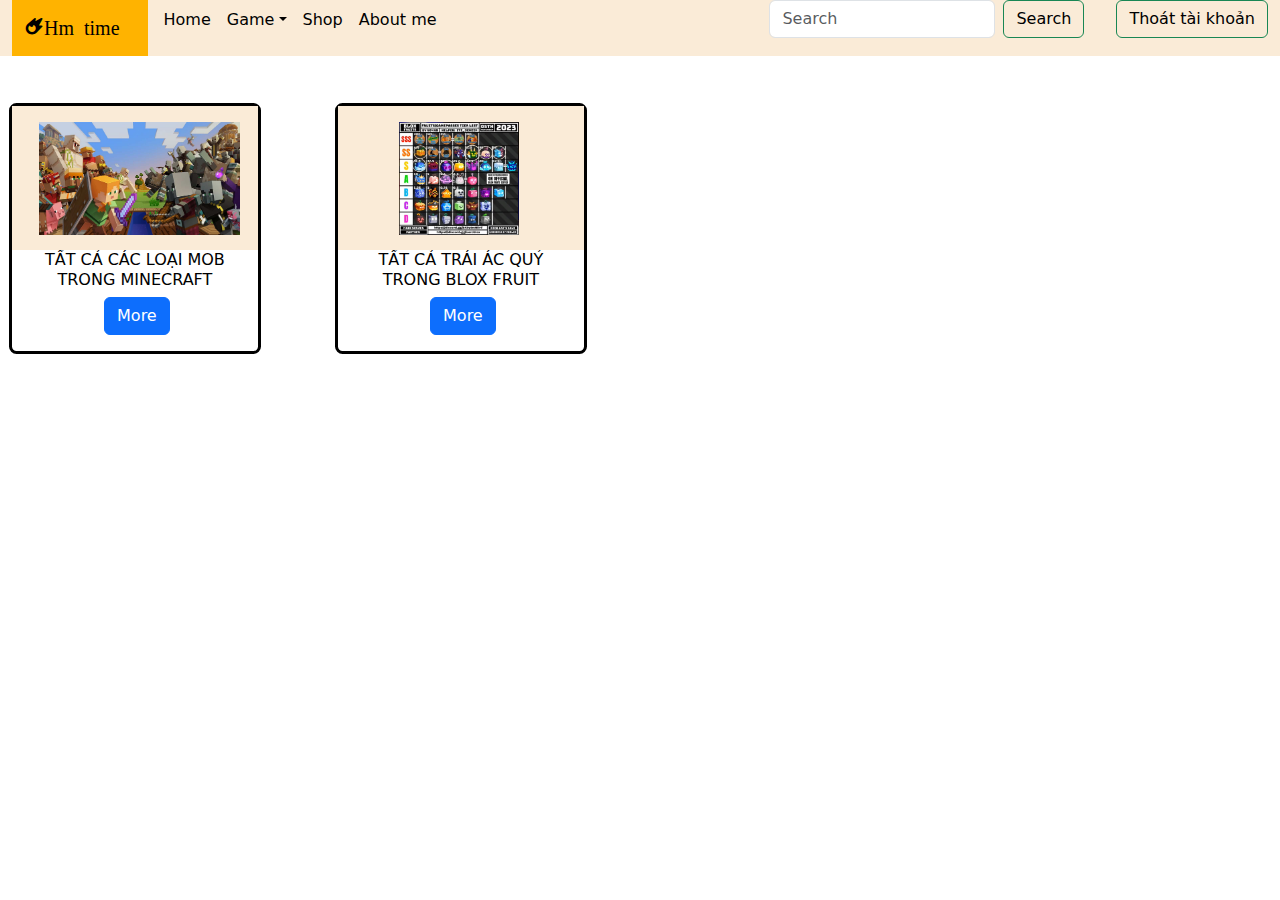
<file: index.html>
<!DOCTYPE html>
<html lang="en">
<head>
    <meta charset="UTF-8">
    <meta name="viewport" content="width=device-width, initial-scale=1.0">
    <link rel="stylesheet" href="style.css">
    <link rel="stylesheet" href="https://cdn.jsdelivr.net/npm/bootstrap@5.3.2/dist/css/bootstrap.min.css">
    <link href='https://unpkg.com/boxicons@2.1.4/css/boxicons.min.css' rel='stylesheet'>
    
    <title>Document</title>
</head>
<body>
    <div class="menu">
        <div class="container-fluid">
            <ul class="nav nav-pills nav-underline ul1">
                <nav class="navbar bg-body-tertiary" id="icon">
                    <div class="container-fluid">
                        <a class="navbar-brand hm" href="#" style="float: left;">
                            <i class='bx bxs-meteor'>Hm time</i>
                            
                        </a>
                    </div>
                </nav>
                <li class="nav-item">
                    <a class="nav-link " href="index.html" style="color: black;">Home</a>
                </li>
                <li class="nav-item">
                    <a class="nav-link dropdown-toggle" data-bs-toggle="dropdown" href="#" role="button" aria-expanded="false" style="color: black;">Game</a>
                    <ul class="dropdown-menu">
                    <li><a class="dropdown-item nav-link" href="#" style="color: black;">Roblox</a></li>
                    <li><a class="dropdown-item nav-link" href="#" style="color: black;">Minecraft</a></li>
                    <li><a class="dropdown-item nav-link" href="#" style="color: black;">Liên Quân</a></li>
                    </ul>
                </li>
                <li class="nav-item">
                    <a class="nav-link" href="#" style="color: black;">Shop</a>
                </li>
                <li class="nav-item">
                    <a class="nav-link" href="about-me.html" style="color: black;">About me</a>
                </li>
            </ul>
            <ul style="float: right;">
                <button type="submit" class="btn btn-outline-success" data-bs-toggle="modal" data-bs-target="#thoát">Thoát tài khoản</button>
            </ul>
            <ul class="ul2">
                <form class="d-flex" role="search">
                    <input class="form-control me-2" type="search" placeholder="Search" aria-label="Search">
                    <button class="btn btn-outline-success" type="submit">Search</button>
                </form>
            </ul>
            
        </div>
    </div>
    <div class="content" style="padding-top: 3%;">
        <div class="row">
            <div class="text-center col-lg-3" style="background-color: white;float: left;">
                <a href="TC các loại mob trong Minecraft.html">
                    <div class="col-lg-10 text-center" style="margin-top: 3% ;background-color: rgb(255, 255, 255) ;margin-left: 3%;border: 3px black solid; border-radius: 3%;">
                        <div class="navbar bg-body-tertiary" id="cn">
                            <img src="tat-ca-cac-loai-mobs-trong-minecraft.jpg" alt="" style="height: 8rem;padding-top: 3%;padding-bottom: 3%;padding-left: 11%;">
                        </div>
                        <div class="text-center">
                            <h6 style="padding-left: 7%;padding-right: 7%;">TẤT CẢ CÁC LOẠI MOB TRONG MINECRAFT</h6>
                            <div class="collapse multi-collapse" id="collapseExample">
                                <div style="padding-left: 2%;padding-right: 2%;">
                                    Mobs còn được gọi lại các loài động vật, quái vật trong Minecraft. Hầu như ai cũng biết chúng có thể là những con thú rất tinh nghịch như gấu trúc thích lăn lộn, hay những con quái vật rất nguy hiểm như thây ma, người xương, và creeper, … v.v
                                </div>
                            </div>
                            <p class="d-inline-flex gap-1">
                                <a class="btn btn-primary" data-bs-toggle="collapse" href="#collapseExample" style="color: white !important;;">More</a>
                            </p>
                        </div>
                    </div>
                </a>
            </div>
            <div class="text-center col-lg-3" style="background-color: white;float: left;">
                <a href="TC trái ác quỷ trong bloxfruit.html">
                    <div class="col-lg-10 text-center" style="margin-top: 3% ;background-color: rgb(255, 255, 255) ;margin-left: 3%;border: 3px black solid; border-radius: 3%;">
                        <div class="navbar bg-body-tertiary" id="cn">
                            <img src="Screenshot 2023-12-24 155034.png" alt="" style="height: 8rem;padding-top: 3%;padding-bottom: 3%;padding-left: 25%;">
                        </div>
                        <div class="text-center">
                            <h6 style="padding-left: 7%;padding-right: 7%;">TẤT CẢ TRÁI ÁC QUỶ TRONG BLOX FRUIT</h6>
                            <div class="collapse multi-collapse" id="collapseExample1">
                                <div style="padding-left: 2%;padding-right: 2%;">
                                    Trong Blox Fruit mỗi trái ác quỷ đều có sức mạnh riêng và khả năng phát triển khác nhau, đây là những yếu tố quan trọng mà người chơi cần xem xét để chọn lựa phù hợp với chiến thuật và phong cách chơi của mình. Cùng tìm hiểu tất cả trái ác quỷ trong Blox Fruit mới nhất 2023 ngay dưới bài viết nhé!
                                </div>
                            </div>
                            <p class="d-inline-flex gap-1">
                                <a class="btn btn-primary" data-bs-toggle="collapse" href="#collapseExample1" style="color: white !important;;">More</a>
                            </p>
                        </div>
                    </div>
                </a>
            </div>
        </div>
    </div>
    <div class="footer">

    </div>
    <div class="modal fade" id="thoát" data-bs-backdrop="static" aria-labelledby="staticBackdropLabel" aria-hidden="true">
        <div class="modal-dialog">
            <div class="modal-content">
                <div class="modal-header">
                    <h1 class="modal-title fs-5" id="staticBackdropLabel">Lưu ý</h1>
                </div>
                <div class="modal-body">
                    khi bạn thoát thì những cái bạn ghi vào nó sẽ mất! Bạn chắc làn bạn sẽ thoát chứ
                </div>
                <div class="modal-footer">
                    <button type="button" class="btn btn-primary" data-bs-toggle="modal" data-bs-target="#out">Thoát</button>
                    <button type="button" class="btn btn-primary">Trở lại</button>
                </div>
            </div>
        </div>
    </div>
    <div class="modal fade" id="out" data-bs-backdrop="static" aria-labelledby="staticBackdropLabel" aria-hidden="true">
        <div class="modal-dialog">
            <div class="modal-content">
                <div class="modal-header">
                    <h1 class="modal-title fs-5" id="staticBackdropLabel">Thông báo</h1>
                </div>
                <div class="modal-body">
                    Bạn thoát thành công!
                </div>
                <div class="modal-footer">
                    <a href="đăng nhập.html"><button type="button" class="btn btn-primary">Đóng</button></a>
                </div>
            </div>
        </div>
    </div>
    <script scr="https://code.jquery.com/jquery-3.7.1.slim.min.js"></script>
    <script src="https://cdn.jsdelivr.net/npm/bootstrap@5.3.2/dist/js/bootstrap.bundle.min.js"></script>
</body>
</html>
</file>
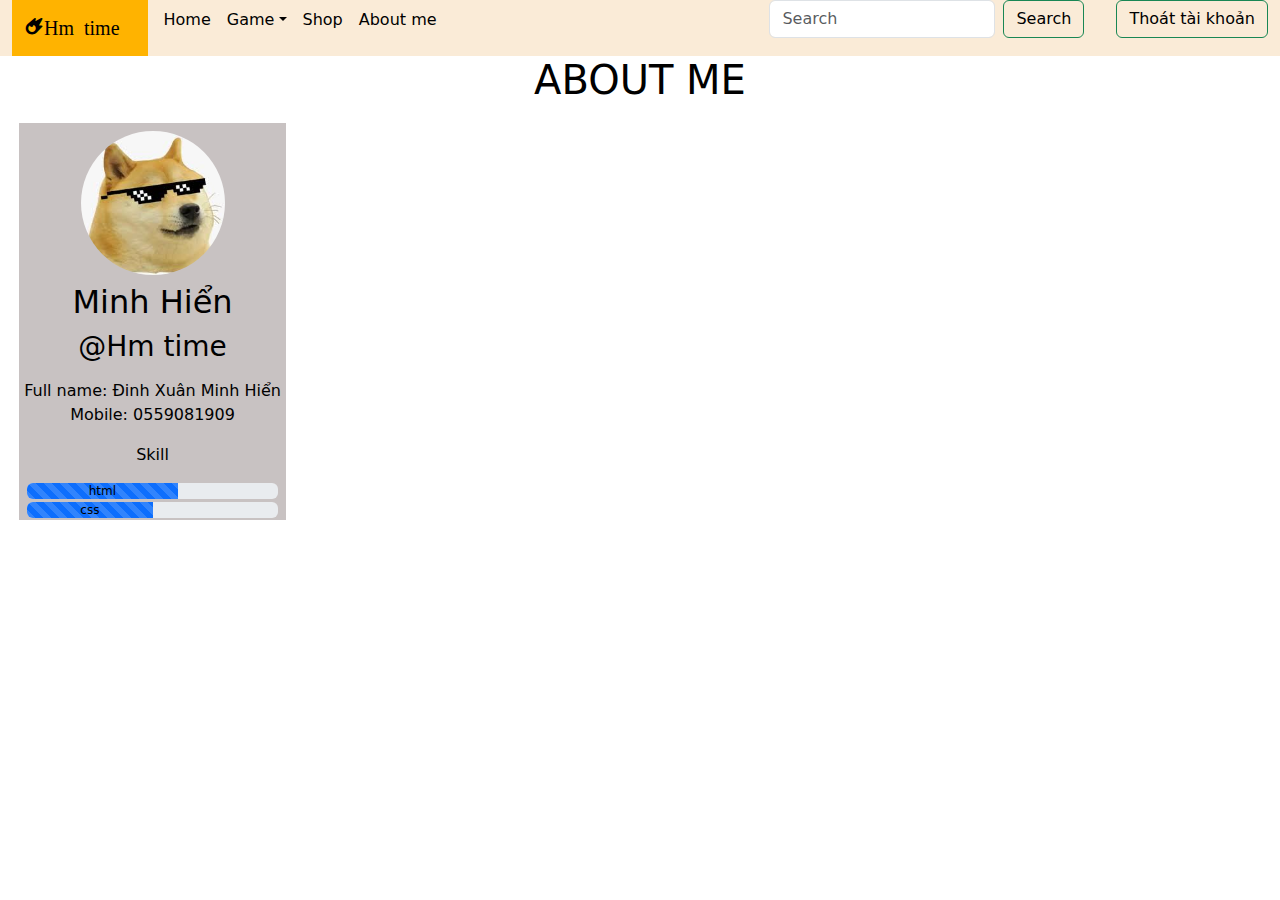
<file: about-me.html>
<!DOCTYPE html>
<html lang="en">
<head>
    <meta charset="UTF-8">
    <meta name="viewport" content="width=device-width, initial-scale=1.0">
    <link rel="stylesheet" href="style.css">
    <link rel="stylesheet" href="https://cdn.jsdelivr.net/npm/bootstrap@5.3.2/dist/css/bootstrap.min.css">
    <link href='https://unpkg.com/boxicons@2.1.4/css/boxicons.min.css' rel='stylesheet'>
    
    <title>Document</title>
</head>
<body>
    <div class="menu">
        <div class="container-fluid">
            <ul class="nav nav-pills nav-underline ul1">
                <nav class="navbar bg-body-tertiary" id="icon">
                    <div class="container-fluid">
                        <a class="navbar-brand hm" href="#" style="float: left;">
                            <i class='bx bxs-meteor'>Hm time</i>
                            
                        </a>
                    </div>
                </nav>
                <li class="nav-item">
                    <a class="nav-link " href="index.html" style="color: black;">Home</a>
                </li>
                <li class="nav-item">
                    <a class="nav-link dropdown-toggle" data-bs-toggle="dropdown" href="#" role="button" aria-expanded="false" style="color: black;">Game</a>
                    <ul class="dropdown-menu">
                    <li><a class="dropdown-item nav-link" href="#" style="color: black;">Roblox</a></li>
                    <li><a class="dropdown-item nav-link" href="#" style="color: black;">Minecraft</a></li>
                    <li><a class="dropdown-item nav-link" href="#" style="color: black;">Liên Quân</a></li>
                    </ul>
                </li>
                <li class="nav-item">
                    <a class="nav-link" href="#" style="color: black;">Shop</a>
                </li>
                <li class="nav-item">
                    <a class="nav-link" href="about-me.html" style="color: black;">About me</a>
                </li>
            </ul>
            <ul style="float: right;">
                <button type="submit" class="btn btn-outline-success" data-bs-toggle="modal" data-bs-target="#thoát">Thoát tài khoản</button>
            </ul>
            <ul class="ul2">
                <form class="d-flex" role="search">
                    <input class="form-control me-2" type="search" placeholder="Search" aria-label="Search">
                    <button class="btn btn-outline-success" type="submit">Search</button>
                </form>
            </ul>
            
        </div>
    </div>
    <div class="content">
        <H1 style="text-align: center;">ABOUT ME</H1>
        <div class="text-center col-lg-6" style="background-color: white;">
            <div class="col-lg-5 text-center" style="margin-top: 3% ;background-color: rgb(200, 194, 194) ;margin-left: 3%; ">
                <img src="images.jpg" alt="" style="border-radius: 100%;height: 10rem;padding-top: 3%;padding-bottom: 3%;">
                <h2>Minh Hiển</h2>
                <h3 style="color: gray;padding-bottom: 3%;">@Hm time</h3>
                <p >
                    Full name: Đinh Xuân Minh Hiển <br>
                    Mobile: 0559081909
                </p>
                <div style="padding-bottom: 1%;">
                    <p>Skill</p>
                    <div class="progress" style="margin-left: 3%;margin-right: 3%;">
                        <div class="progress-bar progress-bar-success progress-bar-striped" role="progressbar" aria-valuenow="40"
                            aria-valuemin="0" aria-valuemax="100" style="width:60%">
                            html
                        </div>
                    </div>
                    <div class="progress" style="margin-left: 3%;margin-right: 3%;margin-top: 1%;">
                        <div class="progress-bar progress-bar-success progress-bar-striped" role="progressbar" aria-valuenow="40"
                            aria-valuemin="0" aria-valuemax="100" style="width:50%">
                            css
                        </div>
                    </div>
                </div>
            </div>
        </div>
    </div>
    <div class="footer">

    </div>
    <div class="modal fade" id="thoát" data-bs-backdrop="static" aria-labelledby="staticBackdropLabel" aria-hidden="true">
        <div class="modal-dialog">
            <div class="modal-content">
                <div class="modal-header">
                    <h1 class="modal-title fs-5" id="staticBackdropLabel">Lưu ý</h1>
                </div>
                <div class="modal-body">
                    khi bạn thoát thì những cái bạn ghi vào nó sẽ mất! Bạn chắc làn bạn sẽ thoát chứ
                </div>
                <div class="modal-footer">
                    <button type="button" class="btn btn-primary" data-bs-toggle="modal" data-bs-target="#out">Thoát</button>
                    <button type="button" class="btn btn-primary">Trở lại</button>
                </div>
            </div>
        </div>
    </div>
    <div class="modal fade" id="out" data-bs-backdrop="static" aria-labelledby="staticBackdropLabel" aria-hidden="true">
        <div class="modal-dialog">
            <div class="modal-content">
                <div class="modal-header">
                    <h1 class="modal-title fs-5" id="staticBackdropLabel">Thông báo</h1>
                </div>
                <div class="modal-body">
                    Bạn thoát thành công!
                </div>
                <div class="modal-footer">
                    <a href="đăng nhập.html"><button type="button" class="btn btn-primary">Đóng</button></a>
                </div>
            </div>
        </div>
    </div>
    <script scr="https://code.jquery.com/jquery-3.7.1.slim.min.js"></script>
    <script src="https://cdn.jsdelivr.net/npm/bootstrap@5.3.2/dist/js/bootstrap.bundle.min.js"></script>
</body>
</file>
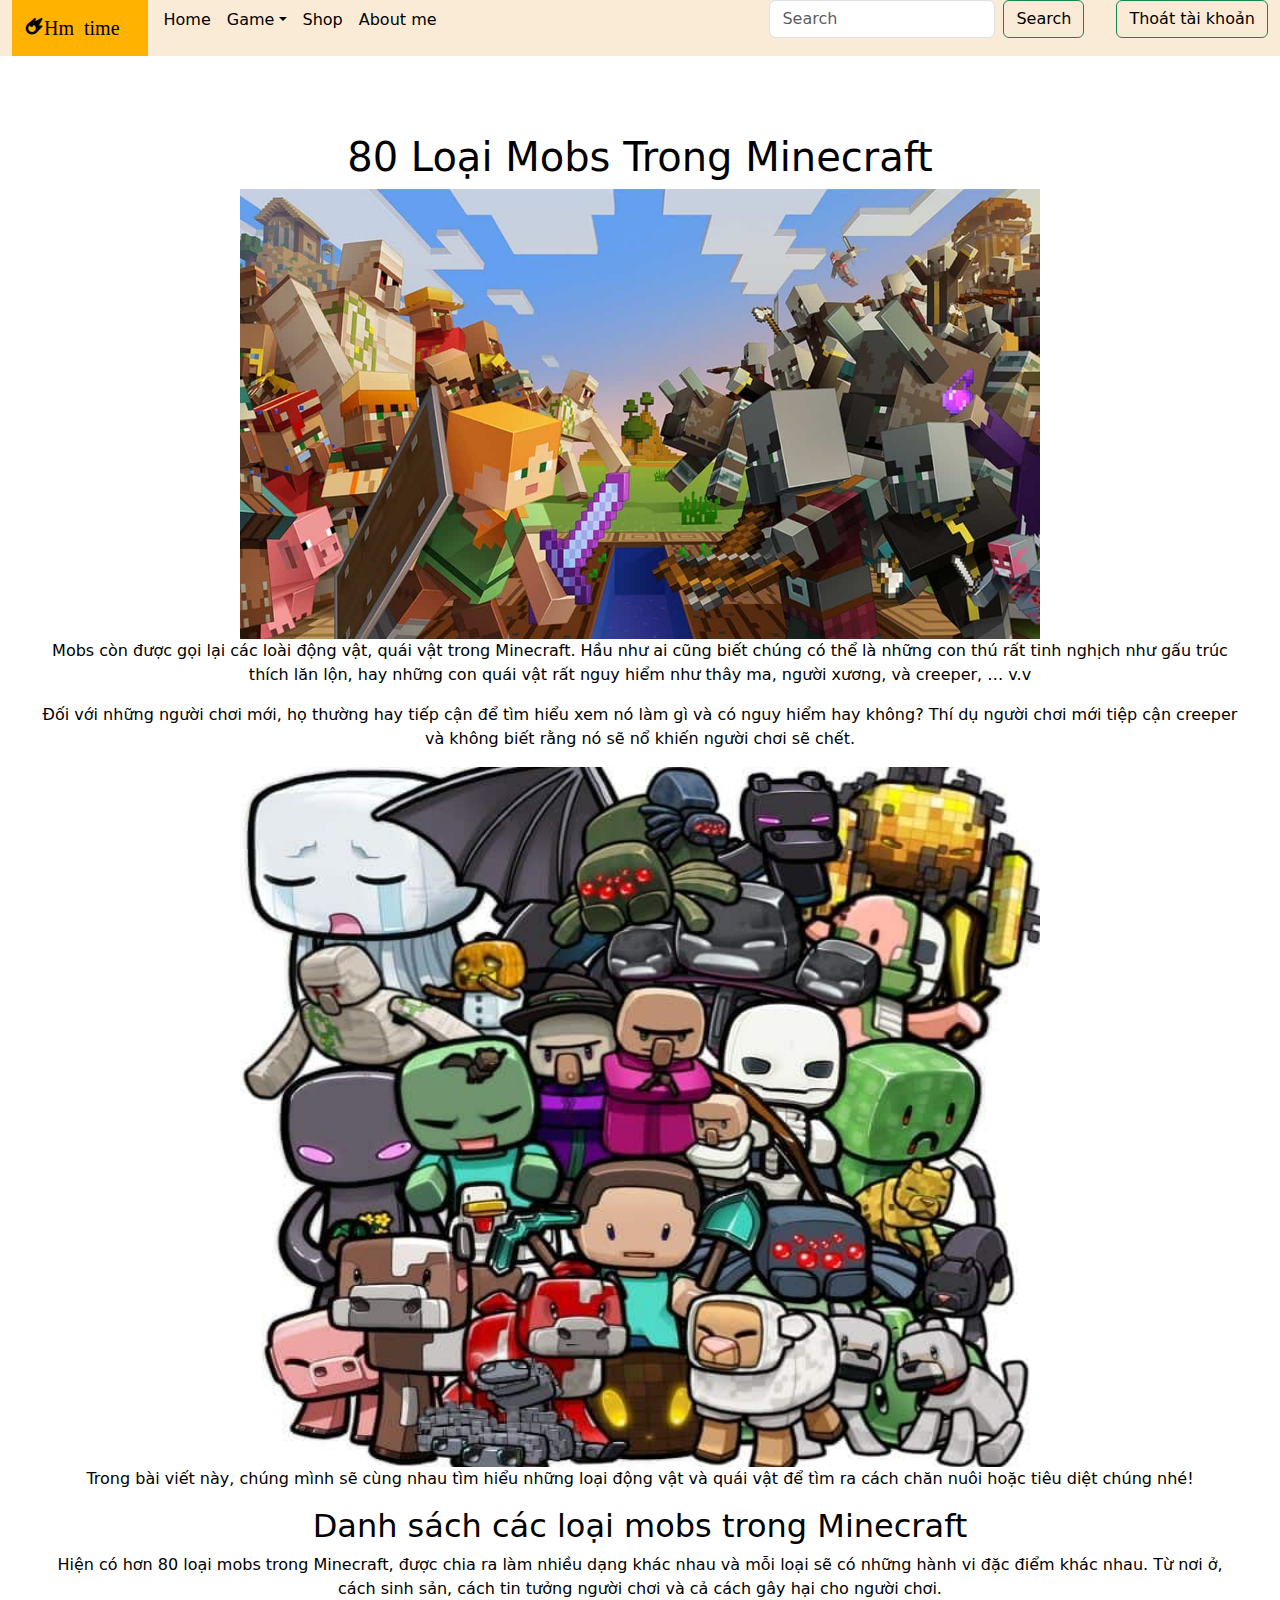
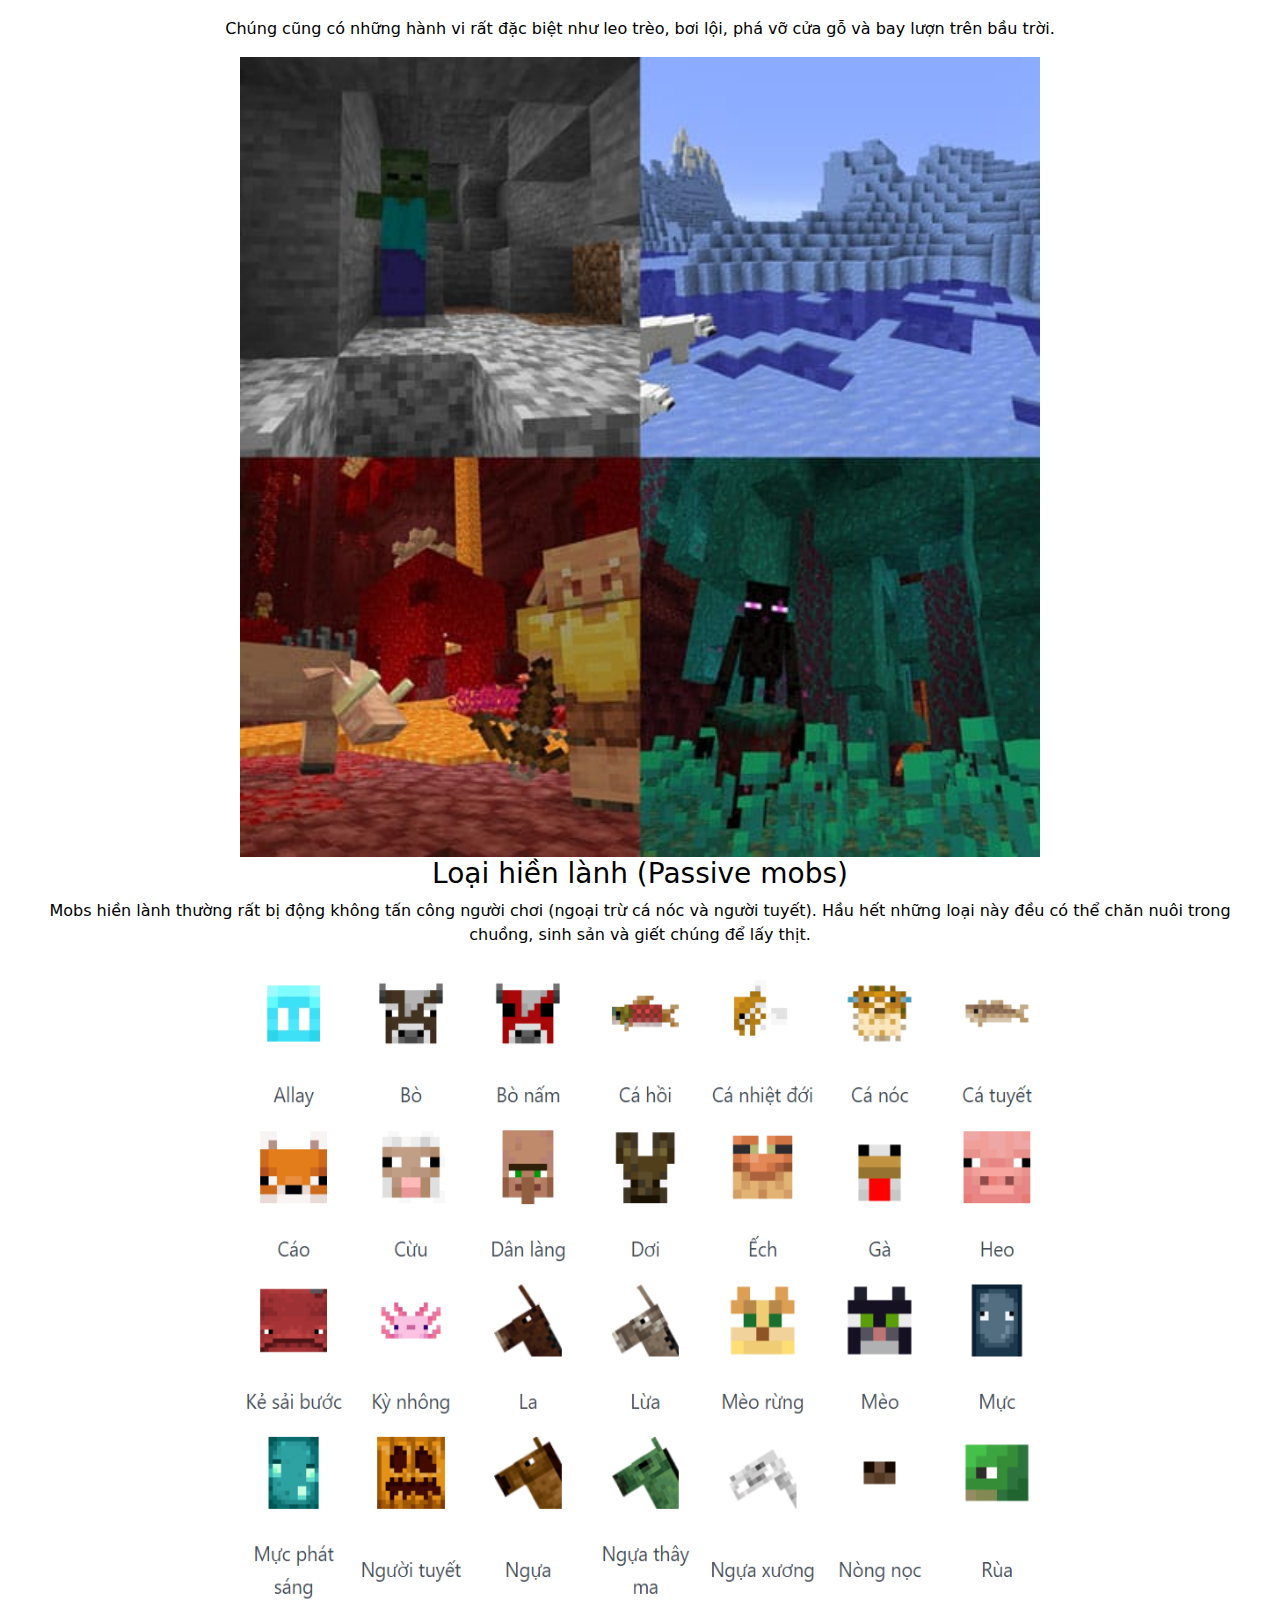
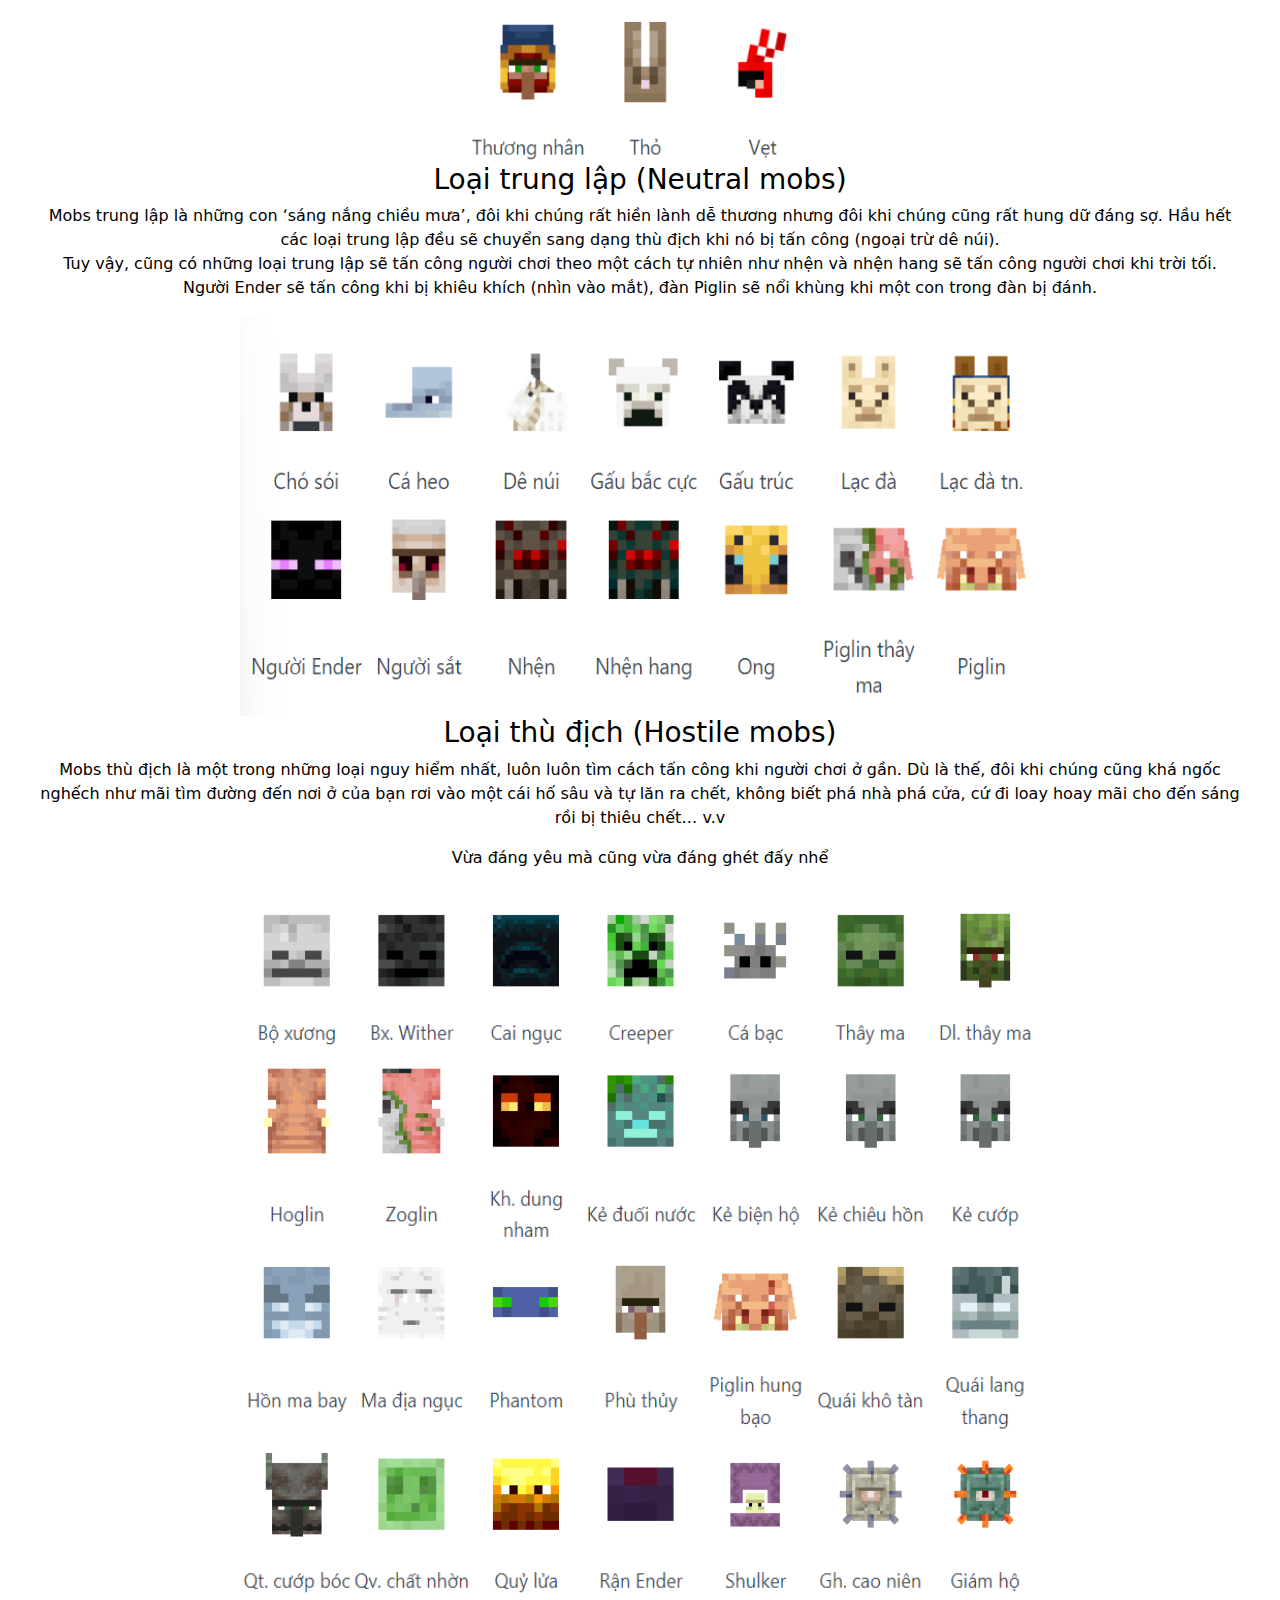
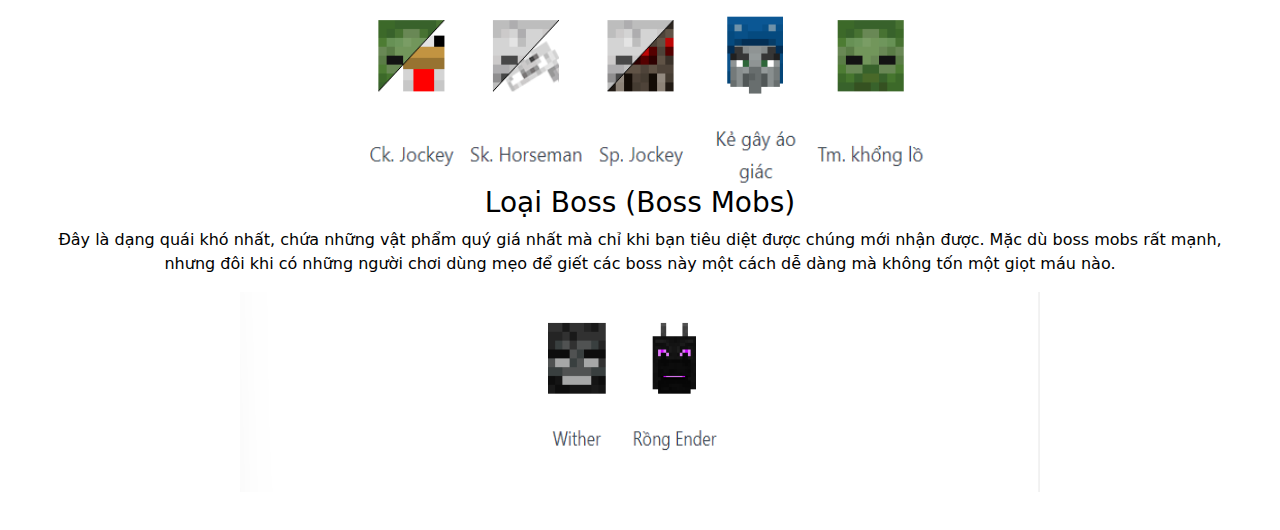
<file: TC các loại mob trong Minecraft.html>
<!DOCTYPE html>
<html lang="en">
<head>
    <meta charset="UTF-8">
    <meta name="viewport" content="width=device-width, initial-scale=1.0">
    <link rel="stylesheet" href="style.css">
    <link rel="stylesheet" href="https://cdn.jsdelivr.net/npm/bootstrap@5.3.2/dist/css/bootstrap.min.css">
    <link href='https://unpkg.com/boxicons@2.1.4/css/boxicons.min.css' rel='stylesheet'>
    
    <title>Document</title>
</head>
<body>
    <div class="menu">
        <div class="container-fluid">
            <ul class="nav nav-pills nav-underline ul1">
                <nav class="navbar bg-body-tertiary" id="icon">
                    <div class="container-fluid">
                        <a class="navbar-brand hm" href="#" style="float: left;">
                            <i class='bx bxs-meteor'>Hm time</i>
                            
                        </a>
                    </div>
                </nav>
                <li class="nav-item">
                    <a class="nav-link " href="index.html" style="color: black;">Home</a>
                </li>
                <li class="nav-item">
                    <a class="nav-link dropdown-toggle" data-bs-toggle="dropdown" href="#" role="button" aria-expanded="false" style="color: black;">Game</a>
                    <ul class="dropdown-menu">
                    <li><a class="dropdown-item nav-link" href="#" style="color: black;">Roblox</a></li>
                    <li><a class="dropdown-item nav-link" href="#" style="color: black;">Minecraft</a></li>
                    <li><a class="dropdown-item nav-link" href="#" style="color: black;">Liên Quân</a></li>
                    </ul>
                </li>
                <li class="nav-item">
                    <a class="nav-link" href="#" style="color: black;">Shop</a>
                </li>
                <li class="nav-item">
                    <a class="nav-link" href="about-me.html" style="color: black;">About me</a>
                </li>
            </ul>
            <ul style="float: right;">
                <button type="submit" class="btn btn-outline-success" data-bs-toggle="modal" data-bs-target="#thoát">Thoát tài khoản</button>
            </ul>
            <ul class="ul2">
                <form class="d-flex" role="search">
                    <input class="form-control me-2" type="search" placeholder="Search" aria-label="Search">
                    <button class="btn btn-outline-success" type="submit">Search</button>
                </form>
            </ul>
            
        </div>
    </div>
    <div class="content" style="padding-top: 3%;">
        <div id="viet">
            <h1 style="text-align: center;">80 Loại Mobs Trong Minecraft</h1>
            <img src="tat-ca-cac-loai-mobs-trong-minecraft.jpg" alt="" style="width: 800px; height: 450px;">
            <p style="clear: both;">Mobs còn được gọi lại các loài động vật, quái vật trong Minecraft. Hầu như ai cũng biết chúng có thể là những con thú rất tinh nghịch như gấu trúc thích lăn lộn, hay những con quái vật rất nguy hiểm như thây ma, người xương, và creeper, … v.v</p>
            <p>Đối với những người chơi mới, họ thường hay tiếp cận để tìm hiểu xem nó làm gì và có nguy hiểm hay không? Thí dụ người chơi mới tiệp cận creeper và không biết rằng nó sẽ nổ khiến người chơi sẽ chết.</p>
            <img src="tat-ca-cac-loai-mobs-hung-du-va-chan-nuoi-trong-minecraft.jpg" alt="" style="width: 800px; height: 700px;">
            <p style="clear: both;">Trong bài viết này, chúng mình sẽ cùng nhau tìm hiểu những loại động vật và quái vật để tìm ra cách chăn nuôi hoặc tiêu diệt chúng nhé!</p>
            <h2>Danh sách các loại mobs trong Minecraft</h2>
            <p>Hiện có hơn 80 loại mobs trong Minecraft, được chia ra làm nhiều dạng khác nhau và mỗi loại sẽ có những hành vi đặc điểm khác nhau. Từ nơi ở, cách sinh sản, cách tin tưởng người chơi và cả cách gây hại cho người chơi.</p>
            <p>Chúng cũng có những hành vi rất đặc biệt như leo trèo, bơi lội, phá vỡ cửa gỗ và bay lượn trên bầu trời.</p>
            <img src="4-noi-sinh-san-khac-nhau-cua-mobs.jpg" alt="" style="width: 800px; height: 800px;">
            <h3 style="clear: both;">Loại hiền lành (Passive mobs)</h3>
            <p>Mobs hiền lành thường rất bị động không tấn công người chơi (ngoại trừ cá nóc và người tuyết). Hầu hết những loại này đều có thể chăn nuôi trong chuồng, sinh sản và giết chúng để lấy thịt.</p>
            <img src="Screenshot 2023-09-10 150946.png" alt="" style="width: 800px;height: 800px;">
            <h3 style="clear: both;">Loại trung lập (Neutral mobs)</h3>
            <p>Mobs trung lập là những con ‘sáng nắng chiều mưa’, đôi khi chúng rất hiền lành dễ thương nhưng đôi khi chúng cũng rất hung dữ đáng sợ. Hầu hết các loại trung lập đều sẽ chuyển sang dạng thù địch khi nó bị tấn công (ngoại trừ dê núi).<br>

                Tuy vậy, cũng có những loại trung lập sẽ tấn công người chơi theo một cách tự nhiên như nhện và nhện hang sẽ tấn công người chơi khi trời tối. Người Ender sẽ tấn công khi bị khiêu khích (nhìn vào mắt), đàn Piglin sẽ nổi khùng khi một con trong đàn bị đánh.</p>
            <img src="Screenshot 2023-09-10 151528.png" alt="" style="width: 800px; height: 400px;">
            <h3 style="clear: both;">Loại thù địch (Hostile mobs)</h3>
            <p>Mobs thù địch là một trong những loại nguy hiểm nhất, luôn luôn tìm cách tấn công khi người chơi ở gần. Dù là thế, đôi khi chúng cũng khá ngốc nghếch như mãi tìm đường đến nơi ở của bạn rơi vào một cái hố sâu và tự lăn ra chết, không biết phá nhà phá cửa, cứ đi loay hoay mãi cho đến sáng rồi bị thiêu chết… v.v</p>
            <p>Vừa đáng yêu mà cũng vừa đáng ghét đấy nhể </p>
            <img src="Screenshot 2023-09-10 152033.png" alt="" style="width: 800px;height: 900px;">
            <h3 style="clear: both;">Loại Boss (Boss Mobs)</h3>
            <p>Đây là dạng quái khó nhất, chứa những vật phẩm quý giá nhất mà chỉ khi bạn tiêu diệt được chúng mới nhận được. Mặc dù boss mobs rất mạnh, nhưng đôi khi có những người chơi dùng mẹo để giết các boss này một cách dễ dàng mà không tốn một giọt máu nào.</p>
            <img src="Screenshot 2023-09-10 152250.png" alt="" style="width: 800px;height: 200px;">
        </div>
    </div>
    <div class="footer">

    </div>
    <div class="modal fade" id="thoát" data-bs-backdrop="static" aria-labelledby="staticBackdropLabel" aria-hidden="true">
        <div class="modal-dialog">
            <div class="modal-content">
                <div class="modal-header">
                    <h1 class="modal-title fs-5" id="staticBackdropLabel">Lưu ý</h1>
                </div>
                <div class="modal-body">
                    khi bạn thoát thì những cái bạn ghi vào nó sẽ mất! Bạn chắc làn bạn sẽ thoát chứ
                </div>
                <div class="modal-footer">
                    <button type="button" class="btn btn-primary" data-bs-toggle="modal" data-bs-target="#out">Thoát</button>
                    <button type="button" class="btn btn-primary">Trở lại</button>
                </div>
            </div>
        </div>
    </div>
    <div class="modal fade" id="out" data-bs-backdrop="static" aria-labelledby="staticBackdropLabel" aria-hidden="true">
        <div class="modal-dialog">
            <div class="modal-content">
                <div class="modal-header">
                    <h1 class="modal-title fs-5" id="staticBackdropLabel">Thông báo</h1>
                </div>
                <div class="modal-body">
                    Bạn thoát thành công!
                </div>
                <div class="modal-footer">
                    <a href="đăng nhập.html"><button type="button" class="btn btn-primary">Đóng</button></a>
                </div>
            </div>
        </div>
    </div>
    <script scr="https://code.jquery.com/jquery-3.7.1.slim.min.js"></script>
    <script src="https://cdn.jsdelivr.net/npm/bootstrap@5.3.2/dist/js/bootstrap.bundle.min.js"></script>
</body>
</html>
</file>
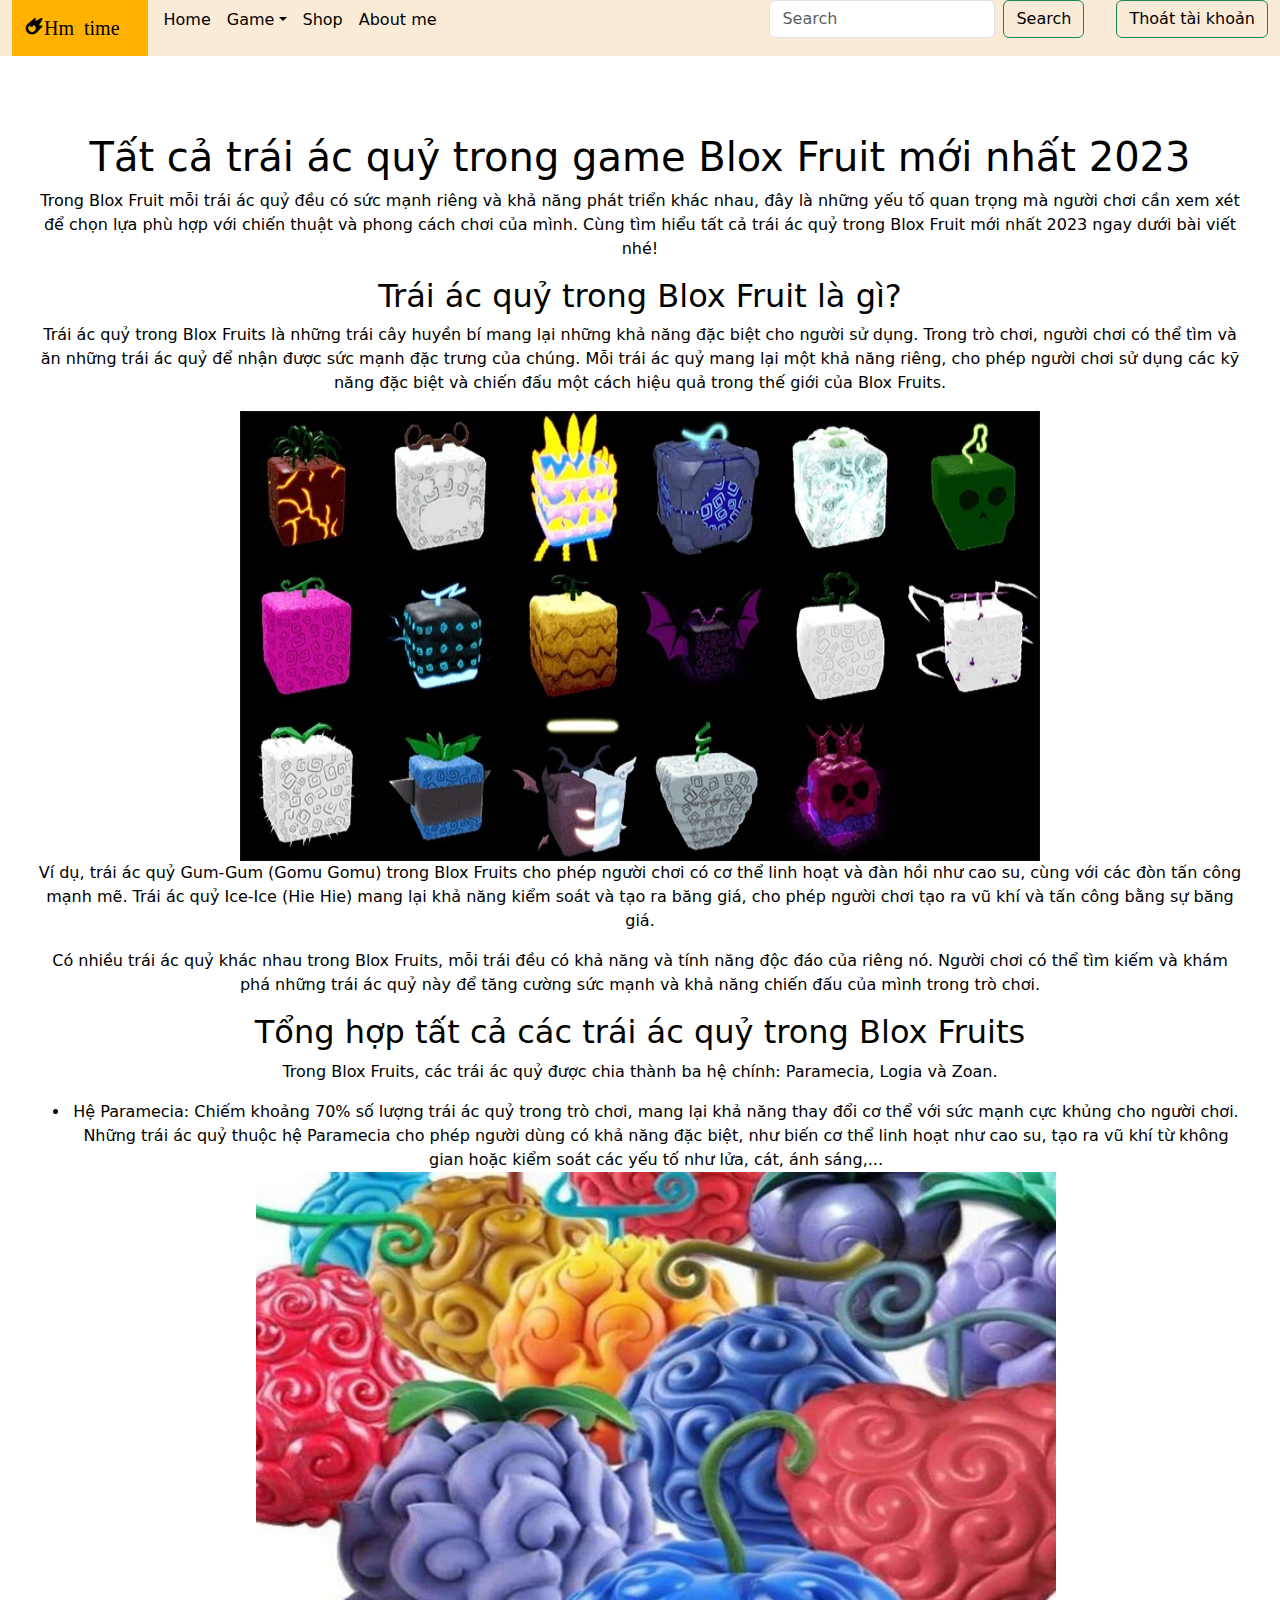
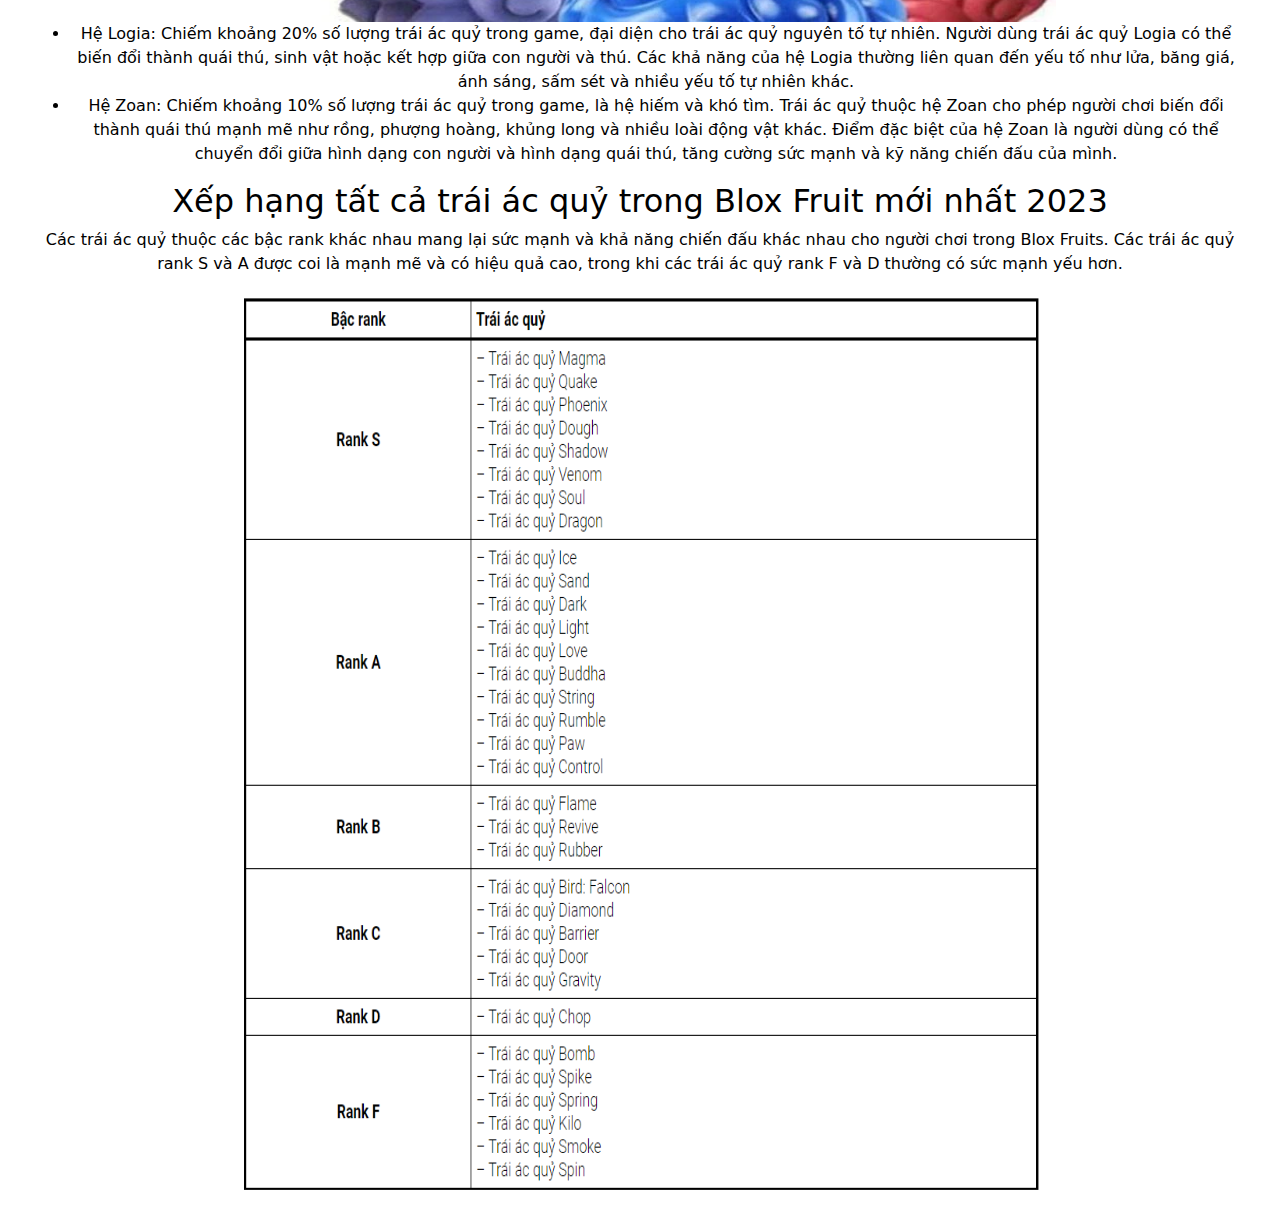
<file: TC trái ác quỷ trong bloxfruit.html>
<!DOCTYPE html>
<html lang="en">
<head>
    <meta charset="UTF-8">
    <meta name="viewport" content="width=device-width, initial-scale=1.0">
    <link rel="stylesheet" href="style.css">
    <link rel="stylesheet" href="https://cdn.jsdelivr.net/npm/bootstrap@5.3.2/dist/css/bootstrap.min.css">
    <link href='https://unpkg.com/boxicons@2.1.4/css/boxicons.min.css' rel='stylesheet'>
    
    <title>Document</title>
</head>
<body>
    <div class="menu">
        <div class="container-fluid">
            <ul class="nav nav-pills nav-underline ul1">
                <nav class="navbar bg-body-tertiary" id="icon">
                    <div class="container-fluid">
                        <a class="navbar-brand hm" href="#" style="float: left;">
                            <i class='bx bxs-meteor'>Hm time</i>
                            
                        </a>
                    </div>
                </nav>
                <li class="nav-item">
                    <a class="nav-link " href="index.html" style="color: black;">Home</a>
                </li>
                <li class="nav-item">
                    <a class="nav-link dropdown-toggle" data-bs-toggle="dropdown" href="#" role="button" aria-expanded="false" style="color: black;">Game</a>
                    <ul class="dropdown-menu">
                    <li><a class="dropdown-item nav-link" href="#" style="color: black;">Roblox</a></li>
                    <li><a class="dropdown-item nav-link" href="#" style="color: black;">Minecraft</a></li>
                    <li><a class="dropdown-item nav-link" href="#" style="color: black;">Liên Quân</a></li>
                    </ul>
                </li>
                <li class="nav-item">
                    <a class="nav-link" href="#" style="color: black;">Shop</a>
                </li>
                <li class="nav-item">
                    <a class="nav-link" href="about-me.html" style="color: black;">About me</a>
                </li>
            </ul>
            <ul style="float: right;">
                <button type="submit" class="btn btn-outline-success" data-bs-toggle="modal" data-bs-target="#thoát">Thoát tài khoản</button>
            </ul>
            <ul class="ul2">
                <form class="d-flex" role="search">
                    <input class="form-control me-2" type="search" placeholder="Search" aria-label="Search">
                    <button class="btn btn-outline-success" type="submit">Search</button>
                </form>
            </ul>
            
        </div>
    </div>
    <div class="content" style="padding-top: 3%;">
        <div id="viet">
            <h1>Tất cả trái ác quỷ trong game Blox Fruit mới nhất 2023</h1>
            <p>Trong Blox Fruit mỗi trái ác quỷ đều có sức mạnh riêng và khả năng phát triển khác nhau, đây là những yếu tố quan trọng mà người chơi cần xem xét để chọn lựa phù hợp với chiến thuật và phong cách chơi của mình. Cùng tìm hiểu tất cả trái ác quỷ trong Blox Fruit mới nhất 2023 ngay dưới bài viết nhé!</p>
            <h2>Trái ác quỷ trong Blox Fruit là gì?</h2>
            <p>Trái ác quỷ trong Blox Fruits là những trái cây huyền bí mang lại những khả năng đặc biệt cho người sử dụng. Trong trò chơi, người chơi có thể tìm và ăn những trái ác quỷ để nhận được sức mạnh đặc trưng của chúng. Mỗi trái ác quỷ mang lại một khả năng riêng, cho phép người chơi sử dụng các kỹ năng đặc biệt và chiến đấu một cách hiệu quả trong thế giới của Blox Fruits.</p>
            <img src="tat-ca-trai-ac-quy-trong-game-blox-fruit (1).jpg" alt="" style="border: 1px; width: 800px;height: 450px;">
            <p style="clear: both;">Ví dụ, trái ác quỷ Gum-Gum (Gomu Gomu) trong Blox Fruits cho phép người chơi có cơ thể linh hoạt và đàn hồi như cao su, cùng với các đòn tấn công mạnh mẽ. Trái ác quỷ Ice-Ice (Hie Hie) mang lại khả năng kiểm soát và tạo ra băng giá, cho phép người chơi tạo ra vũ khí và tấn công bằng sự băng giá.</p>
            <p>Có nhiều trái ác quỷ khác nhau trong Blox Fruits, mỗi trái đều có khả năng và tính năng độc đáo của riêng nó. Người chơi có thể tìm kiếm và khám phá những trái ác quỷ này để tăng cường sức mạnh và khả năng chiến đấu của mình trong trò chơi.</p>
            <h2>Tổng hợp tất cả các trái ác quỷ trong Blox Fruits </h2>
            <p>Trong Blox Fruits, các trái ác quỷ được chia thành ba hệ chính: Paramecia, Logia và Zoan.</p>
            <ul>
                <li>Hệ Paramecia: Chiếm khoảng 70% số lượng trái ác quỷ trong trò chơi, mang lại khả năng thay đổi cơ thể với sức mạnh cực khủng cho người chơi. Những trái ác quỷ thuộc hệ Paramecia cho phép người dùng có khả năng đặc biệt, như biến cơ thể linh hoạt như cao su, tạo ra vũ khí từ không gian hoặc kiểm soát các yếu tố như lửa, cát, ánh sáng,...</li>
                <img src="tat-ca-trai-ac-quy-trong-game-blox-fruit (4).jpg" alt="" style="border: 1px; width: 800px;height: 450px;">
                <li style="clear: both;">Hệ Logia: Chiếm khoảng 20% số lượng trái ác quỷ trong game, đại diện cho trái ác quỷ nguyên tố tự nhiên. Người dùng trái ác quỷ Logia có thể biến đổi thành quái thú, sinh vật hoặc kết hợp giữa con người và thú. Các khả năng của hệ Logia thường liên quan đến yếu tố như lửa, băng giá, ánh sáng, sấm sét và nhiều yếu tố tự nhiên khác.</li>
                <li>Hệ Zoan: Chiếm khoảng 10% số lượng trái ác quỷ trong game, là hệ hiếm và khó tìm. Trái ác quỷ thuộc hệ Zoan cho phép người chơi biến đổi thành quái thú mạnh mẽ như rồng, phượng hoàng, khủng long và nhiều loài động vật khác. Điểm đặc biệt của hệ Zoan là người dùng có thể chuyển đổi giữa hình dạng con người và hình dạng quái thú, tăng cường sức mạnh và kỹ năng chiến đấu của mình.</li>
            </ul>
            <h2>Xếp hạng tất cả trái ác quỷ trong Blox Fruit mới nhất 2023</h2>
            <p>Các trái ác quỷ thuộc các bậc rank khác nhau mang lại sức mạnh và khả năng chiến đấu khác nhau cho người chơi trong Blox Fruits. Các trái ác quỷ rank S và A được coi là mạnh mẽ và có hiệu quả cao, trong khi các trái ác quỷ rank F và D thường có sức mạnh yếu hơn.</p>
            <img src="Screenshot 2023-09-17 160139.png" alt="" style="width: 800px;height: 900px;">
        </div>
    </div>
    <div class="footer">

    </div>
    <div class="modal fade" id="thoát" data-bs-backdrop="static" aria-labelledby="staticBackdropLabel" aria-hidden="true">
        <div class="modal-dialog">
            <div class="modal-content">
                <div class="modal-header">
                    <h1 class="modal-title fs-5" id="staticBackdropLabel">Lưu ý</h1>
                </div>
                <div class="modal-body">
                    khi bạn thoát thì những cái bạn ghi vào nó sẽ mất! Bạn chắc làn bạn sẽ thoát chứ
                </div>
                <div class="modal-footer">
                    <button type="button" class="btn btn-primary" data-bs-toggle="modal" data-bs-target="#out">Thoát</button>
                    <button type="button" class="btn btn-primary">Trở lại</button>
                </div>
            </div>
        </div>
    </div>
    <div class="modal fade" id="out" data-bs-backdrop="static" aria-labelledby="staticBackdropLabel" aria-hidden="true">
        <div class="modal-dialog">
            <div class="modal-content">
                <div class="modal-header">
                    <h1 class="modal-title fs-5" id="staticBackdropLabel">Thông báo</h1>
                </div>
                <div class="modal-body">
                    Bạn thoát thành công!
                </div>
                <div class="modal-footer">
                    <a href="đăng nhập.html"><button type="button" class="btn btn-primary">Đóng</button></a>
                </div>
            </div>
        </div>
    </div>
    <script scr="https://code.jquery.com/jquery-3.7.1.slim.min.js"></script>
    <script src="https://cdn.jsdelivr.net/npm/bootstrap@5.3.2/dist/js/bootstrap.bundle.min.js"></script>
</body>
</html>
</file>
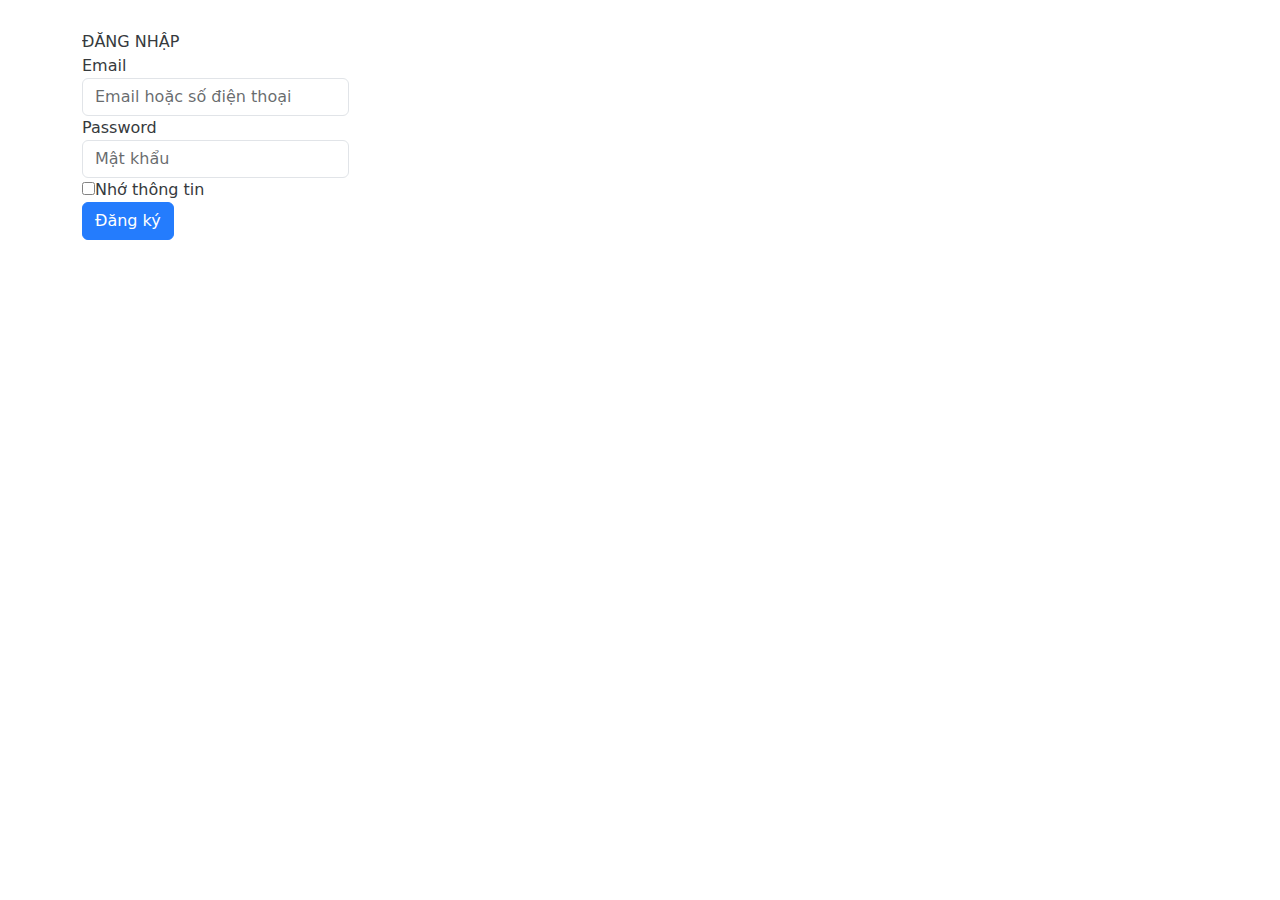
<file: đăng nhập.html>
<!DOCTYPE html>
<html lang="en">
<head>
    <meta charset="UTF-8">
    <meta name="viewport" content="width=device-width, initial-scale=1.0">
    <link rel="stylesheet" href="https://cdn.jsdelivr.net/npm/bootstrap@5.3.2/dist/css/bootstrap.min.css">
    <link href='https://unpkg.com/boxicons@2.1.4/css/boxicons.min.css' rel='stylesheet'>
    <link rel="stylesheet" href="style2.css">
    <title>Document</title>
</head>
<body>
    <div class="container"> 
        <div class="row"> 
         <div class="col-md-4 col-md-offset-7"> 
          <div class="panel panel-default"> 
           <div class="panel-heading"> <span class="glyphicon glyphicon-lock"></span> ĐĂNG NHẬP
           </div> 
           <div class="panel-body"> 
            <form class="form-horizontal" role="form"> 
             <div class="form-group"> <label for="inputEmail3" class="col-sm-3 control-label"> Email</label> 
              <div class="col-sm-9"> <input class="form-control" id="inputEmail3" placeholder="Email hoặc số điện thoại" required="" type="email"> 
              </div> 
             </div> 
             <div class="form-group"> <label for="inputPassword3" class="col-sm-3 control-label"> Password</label> 
              <div class="col-sm-9"> <input class="form-control" id="inputPassword3" placeholder="Mật khẩu" required="" type="password"> 
              </div> 
             </div> 
             <div class="form-group"> 
              <div class="col-sm-offset-3 col-sm-9"> 
               <div class="checkbox"> 
                    <label>                    
                          <input type="checkbox">Nhớ thông tin
                    </label> 
               </div> 
              </div> 
             </div> 
             <div class="form-group last"> 
              <div class="col-sm-offset-3 col-sm-9"> <button type="button submit" class="btn btn-primary" data-bs-toggle="modal" data-bs-target="#staticBackdrop" >Đăng ký</button>
                
              </div> 
             </div> 
            </form> 
           </div> 
          </div> 
         </div> 
        </div>
    </div> 
    <div class="modal fade" id="staticBackdrop" data-bs-backdrop="static" aria-labelledby="staticBackdropLabel" aria-hidden="true">
        <div class="modal-dialog">
            <div class="modal-content">
                <div class="modal-header">
                    <h1 class="modal-title fs-5" id="staticBackdropLabel">Thông báo</h1>
                </div>
                <div class="modal-body">
                    Bạn đã đăng nhập thành công!
                </div>
                <div class="modal-footer">
                    <a href="index.html"><button type="button" class="btn btn-primary">Tiếp tục</button></a>
                </div>
            </div>
        </div>
    </div>
    <script scr="https://code.jquery.com/jquery-3.7.1.slim.min.js"></script>
    <script src="https://cdn.jsdelivr.net/npm/bootstrap@5.3.2/dist/js/bootstrap.bundle.min.js"></script>
</body>
</html>
</file>
<file: style.css>
li :hover{
    background-color: rgb(193, 192, 201);
    color: white;
}
.nav-item{
    border-radius: 0%;
}
.nav-pills .nav-link{
    border-radius: 0%;
}
nav{
    float: left;
}
.ul1 {
    float: left;
}
.ul2{
    float: right;
}
.menu{
    background-color: antiquewhite;
    height: 56px;
}
li{
    color: aliceblue;
}
.hm{
    
}
#icon {
    background-color: rgb(255, 179, 0) !important;
}
#cn{
    background-color: antiquewhite !important;
}
a{
    text-decoration: none !important;
}
*{
    color: black !important;
}
#viet{
    padding: 3%;
    text-align: center;
}
</file>
<file: style2.css>
body {  
    background: url(http://hocwebgiare.com/thiet_ke_web_chuan_demo/bootstrap_login_bg/images/main-background1.jpg) no-repeat center center fixed;   
    -webkit-background-size: cover; 
    -moz-background-size: cover;    
    -o-background-size: cover;  
    background-size: cover;
    }
     
    .panel-default {    
    opacity: 0.9;   
    margin-top:30px;
    }
    .form-group.last {  
    margin-bottom:0px;
     
    }
</file>
